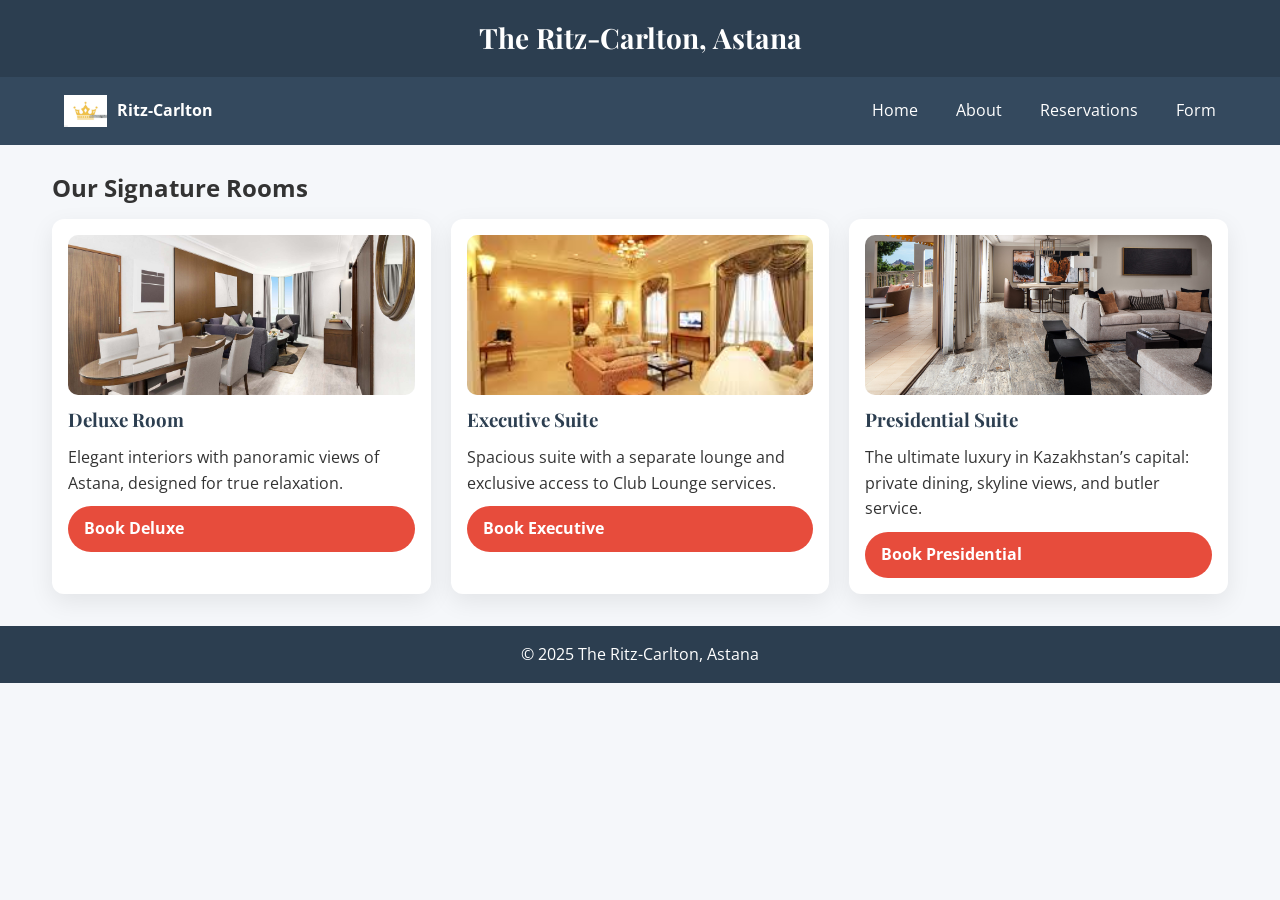
<file: index.html>
<!DOCTYPE html>
<html lang="en">
<head>
  <meta charset="UTF-8"><meta name="viewport" content="width=device-width, initial-scale=1.0">
  <title>Task 1 - Flex Cards</title>
  <link rel="stylesheet" href="style.css">
</head>
<body>
  <header class="header"><h1>The Ritz-Carlton, Astana</h1></header>

  <nav class="navbar">
    <div class="navwrap">
      <a href="index.html" class="brand">
        <img class="logo" src="logo.png" alt="Logo">
        <span>Ritz-Carlton</span>
      </a>
      <ul>
        <li><a href="index.html">Home</a></li>
        <li><a href="about.html">About</a></li>
        <li><a href="reservations.html">Reservations</a></li>
        <li><a href="form.html">Form</a></li>
      </ul>
    </div>
  </nav>

  <main class="container">
    <h2 style="margin-bottom:12px">Our Signature Rooms</h2>
    <section class="cards">
      <article class="card">
        <div class="thumb" style="background-image:url('deluxe.jpg')"></div>
        <h3>Deluxe Room</h3>
        <p>Elegant interiors with panoramic views of Astana, designed for true relaxation.</p>
        <a href="#" class="btn">Book Deluxe</a>
      </article>
      <article class="card">
        <div class="thumb" style="background-image:url('executive.jpg')"></div>
        <h3>Executive Suite</h3>
        <p>Spacious suite with a separate lounge and exclusive access to Club Lounge services.</p>
        <a href="#" class="btn">Book Executive</a>
      </article>
      <article class="card">
        <div class="thumb" style="background-image:url('presidential.jpg')"></div>
        <h3>Presidential Suite</h3>
        <p>The ultimate luxury in Kazakhstan’s capital: private dining, skyline views, and butler service.</p>
        <a href="#" class="btn">Book Presidential</a>
      </article>
    </section>
  </main>

  <footer class="footer"><p>© 2025 The Ritz-Carlton, Astana</p></footer>
</body>
</html>
</file>
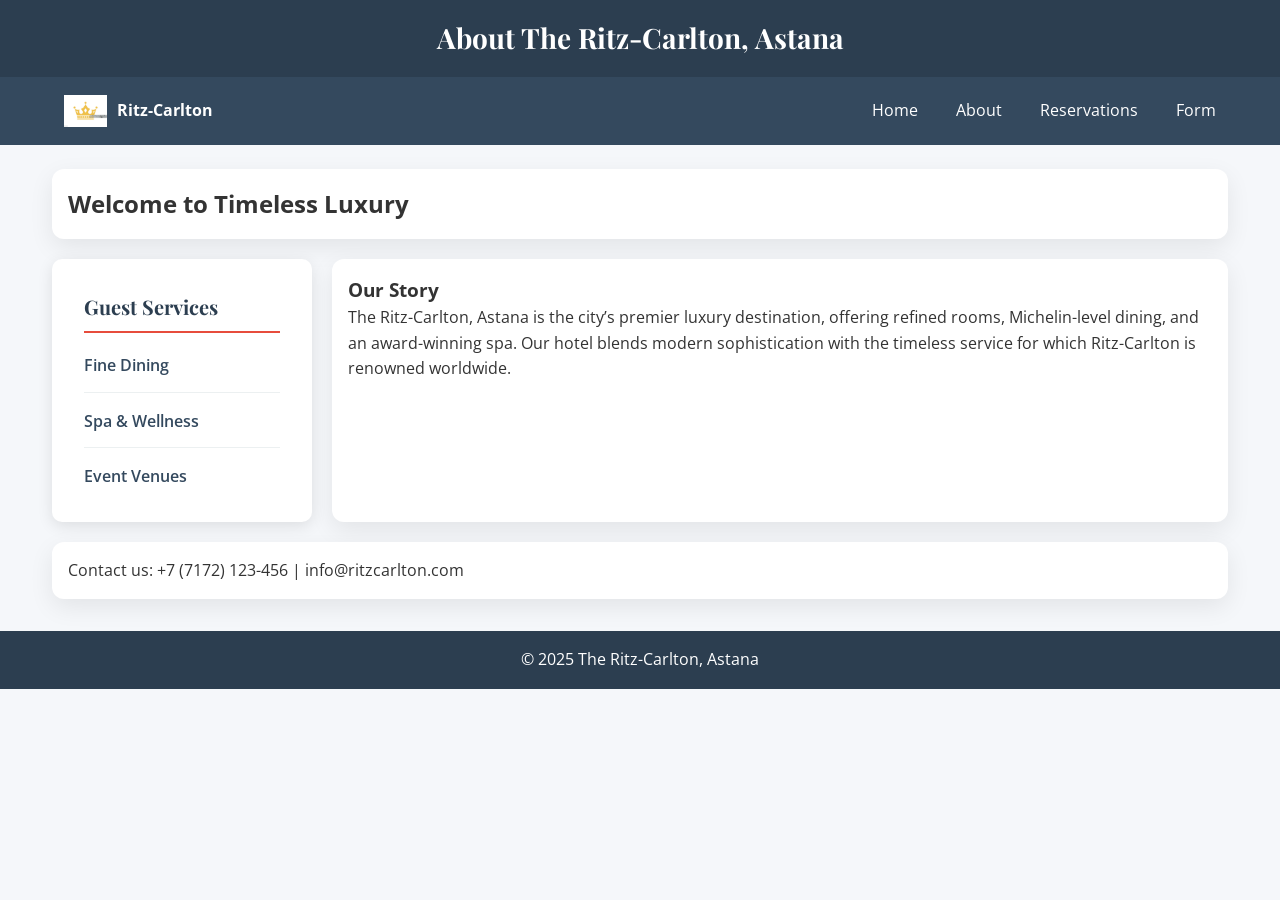
<file: about.html>
<!DOCTYPE html>
<html lang="en">
<head>
  <meta charset="UTF-8"><meta name="viewport" content="width=device-width, initial-scale=1.0">
  <title>Task 2 - Grid Layout</title>
  <link rel="stylesheet" href="style.css">
</head>
<body>
  <header class="header"><h1>About The Ritz-Carlton, Astana</h1></header>

  <nav class="navbar">
    <div class="navwrap">
      <a href="index.html" class="brand">
        <img class="logo" src="logo.png" alt="Logo">
        <span>Ritz-Carlton</span>
      </a>
      <ul>
        <li><a href="index.html">Home</a></li>
        <li><a href="about.html">About</a></li>
        <li><a href="reservations.html">Reservations</a></li>
        <li><a href="form.html">Form</a></li>
      </ul>
    </div>
  </nav>

  <main class="container">
    <section class="grid-layout">
      <div class="block grid-header"><h2>Welcome to Timeless Luxury</h2></div>

      <aside class="block grid-sidebar sidebar">
        <h3>Guest Services</h3>
        <ul>
          <li><a href="#">Fine Dining</a></li>
          <li><a href="#">Spa & Wellness</a></li>
          <li><a href="#">Event Venues</a></li>
        </ul>
      </aside>

      <section class="block grid-main">
        <h3>Our Story</h3>
        <p>The Ritz-Carlton, Astana is the city’s premier luxury destination, offering refined rooms, Michelin-level dining, and an award-winning spa. Our hotel blends modern sophistication with the timeless service for which Ritz-Carlton is renowned worldwide.</p>
      </section>

      <div class="block grid-footer">
        <p>Contact us: +7 (7172) 123-456 | info@ritzcarlton.com</p>
      </div>
    </section>
  </main>

  <footer class="footer"><p>© 2025 The Ritz-Carlton, Astana</p></footer>
</body>
</html>
</file>
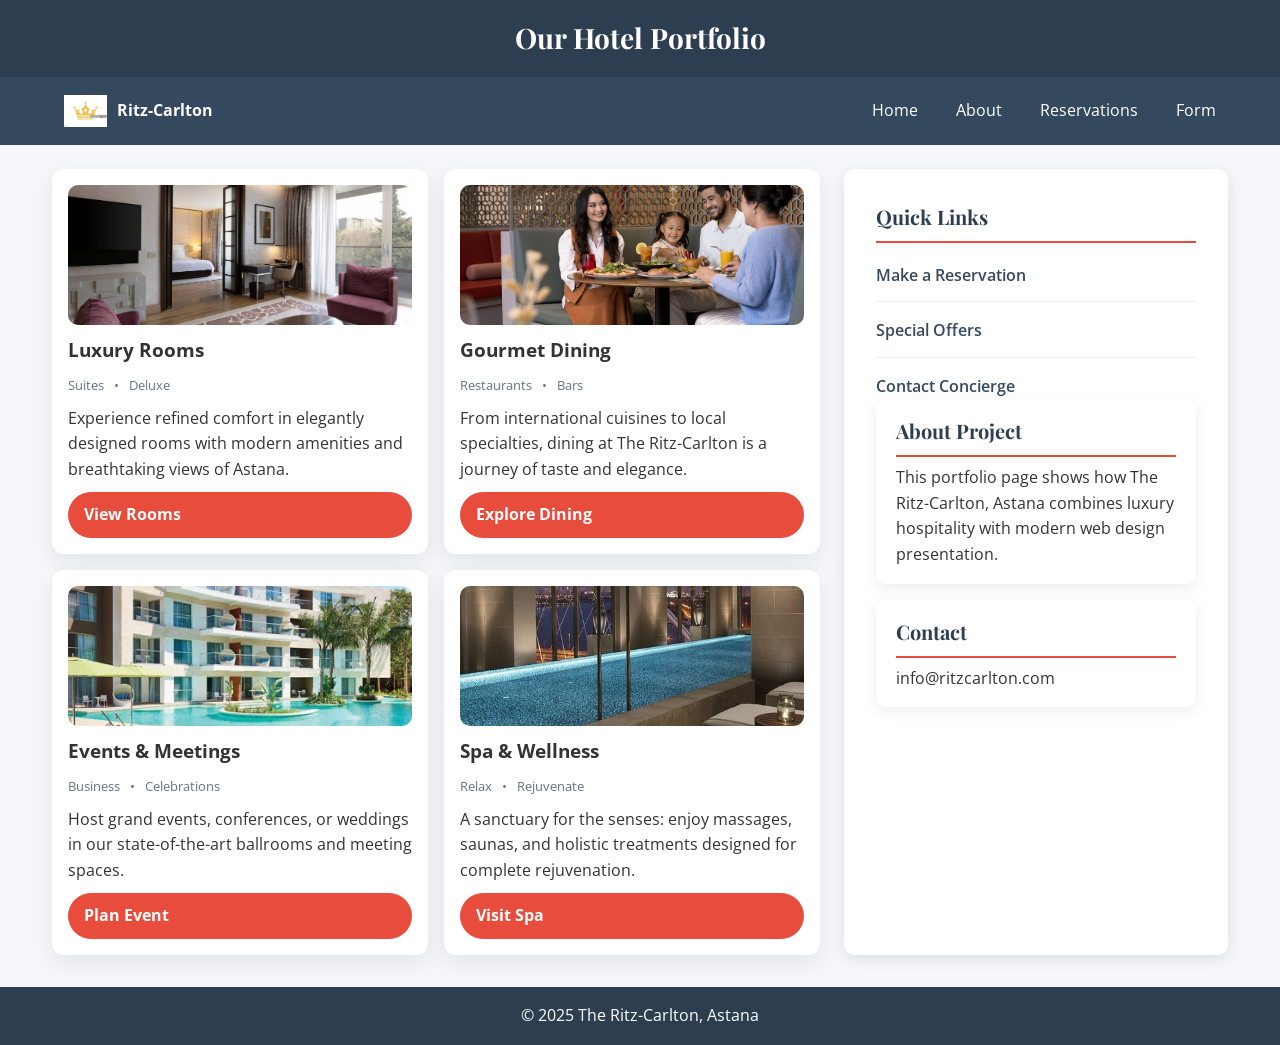
<file: form.html>
<!DOCTYPE html>
<html lang="en">
<head>
  <meta charset="UTF-8"><meta name="viewport" content="width=device-width, initial-scale=1.0">
  <title>Task 4 - Portfolio</title>
  <link rel="stylesheet" href="style.css">
</head>
<body>
  <header class="header"><h1>Our Hotel Portfolio</h1></header>

  <nav class="navbar">
    <div class="navwrap">
      <a href="index.html" class="brand">
        <img class="logo" src="logo.png" alt="Logo">
        <span>Ritz-Carlton</span>
      </a>
      <ul>
        <li><a href="index.html">Home</a></li>
        <li><a href="about.html">About</a></li>
        <li><a href="reservations.html">Reservations</a></li>
        <li><a href="form.html">Form</a></li>
      </ul>
    </div>
  </nav>

  <main class="container">
    <section class="portfolio">
      <div class="projects">
        <article class="project-card">
          <div class="thumb" style="background-image:url('p1.jpg')"></div>
          <h3>Luxury Rooms</h3>
          <div class="meta"><span>Suites</span> • <span>Deluxe</span></div>
          <p>Experience refined comfort in elegantly designed rooms with modern amenities and breathtaking views of Astana.</p>
          <a href="#" class="btn">View Rooms</a>
        </article>
        <article class="project-card">
          <div class="thumb" style="background-image:url('p2.jpg')"></div>
          <h3>Gourmet Dining</h3>
          <div class="meta"><span>Restaurants</span> • <span>Bars</span></div>
          <p>From international cuisines to local specialties, dining at The Ritz-Carlton is a journey of taste and elegance.</p>
          <a href="#" class="btn">Explore Dining</a>
        </article>
        <article class="project-card">
          <div class="thumb" style="background-image:url('p3.jpg')"></div>
          <h3>Events & Meetings</h3>
          <div class="meta"><span>Business</span> • <span>Celebrations</span></div>
          <p>Host grand events, conferences, or weddings in our state-of-the-art ballrooms and meeting spaces.</p>
          <a href="#" class="btn">Plan Event</a>
        </article>
        <article class="project-card">
          <div class="thumb" style="background-image:url('p4.jpg')"></div>
          <h3>Spa & Wellness</h3>
          <div class="meta"><span>Relax</span> • <span>Rejuvenate</span></div>
          <p>A sanctuary for the senses: enjoy massages, saunas, and holistic treatments designed for complete rejuvenation.</p>
          <a href="#" class="btn">Visit Spa</a>
        </article>
      </div>

      <aside class="sidebar">
        <h3>Quick Links</h3>
        <ul>
          <li><a href="#">Make a Reservation</a></li>
          <li><a href="#">Special Offers</a></li>
          <li><a href="#">Contact Concierge</a></li>
        </ul>

        <div class="widget">
          <h3 style="margin-bottom:.5rem">About Project</h3>
          <p>This portfolio page shows how The Ritz-Carlton, Astana combines luxury hospitality with modern web design presentation.</p>
        </div>
        <div class="widget">
          <h3 style="margin-bottom:.5rem">Contact</h3>
          <p>info@ritzcarlton.com</p>
        </div>
      </aside>
    </section>
  </main>

  <footer class="footer"><p>© 2025 The Ritz-Carlton, Astana</p></footer>
</body>
</html>
</file>
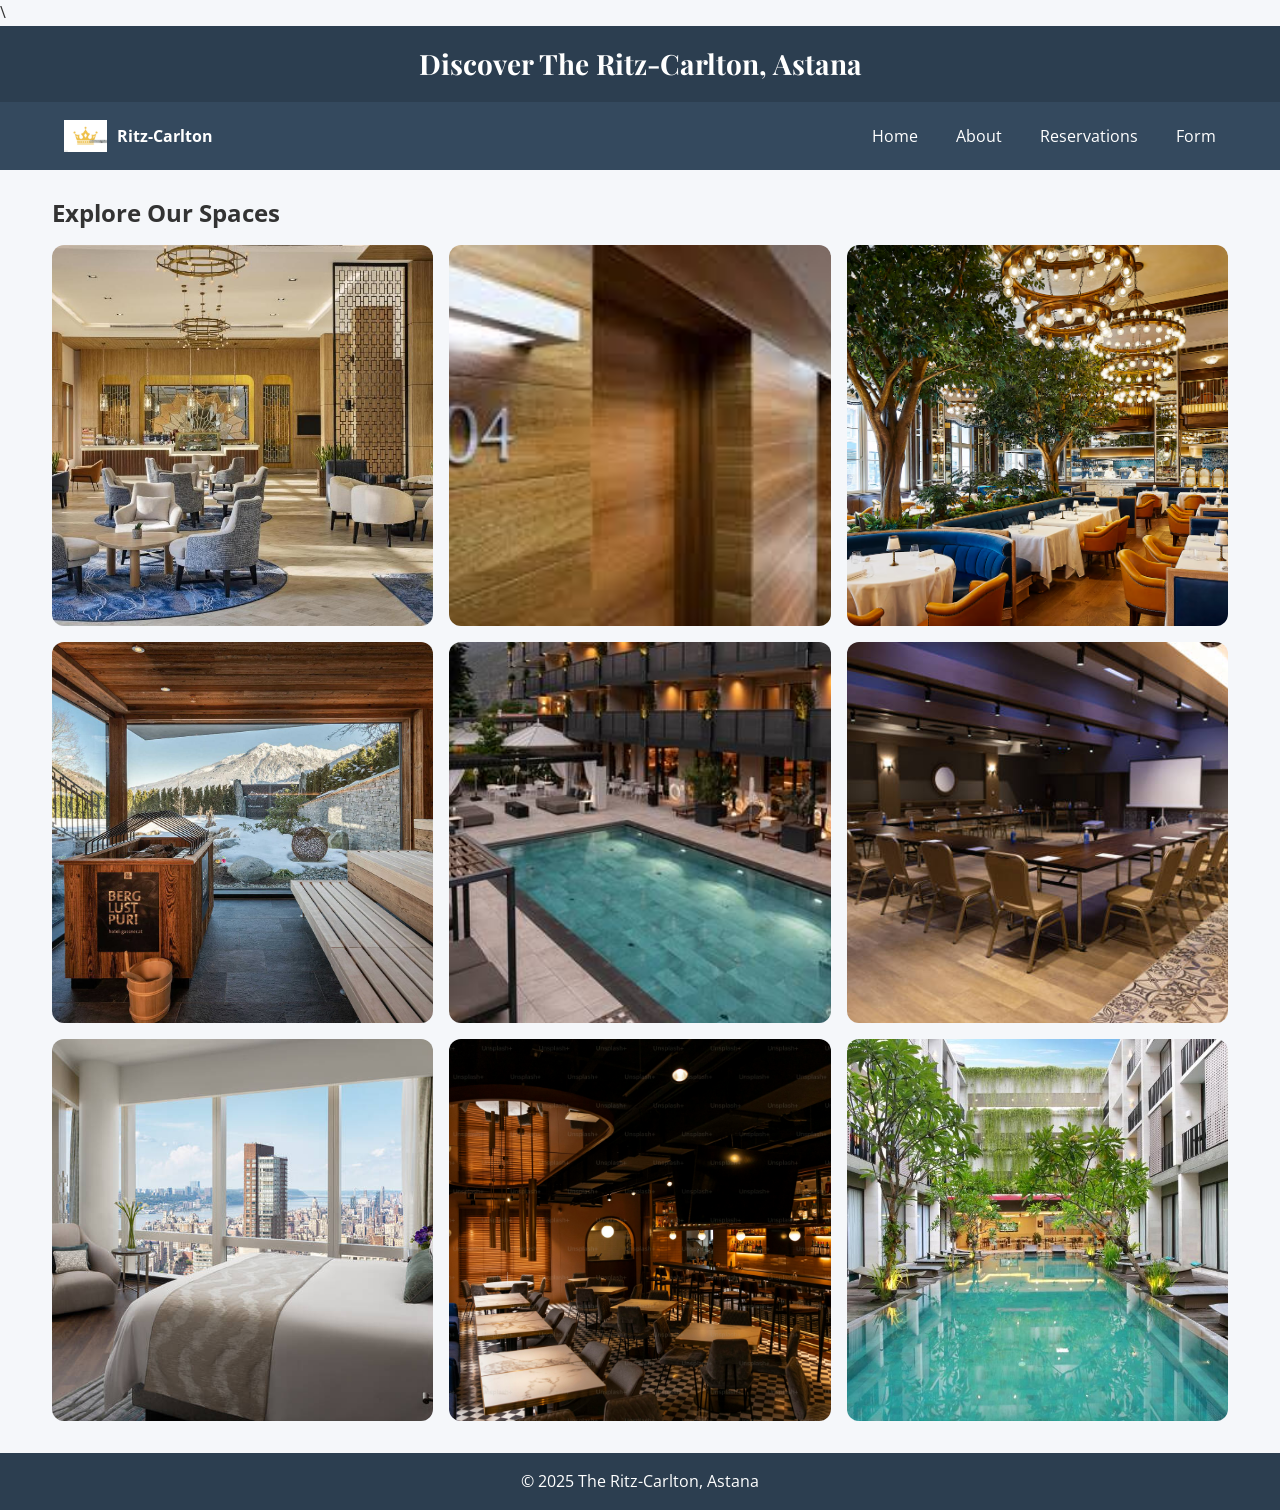
<file: reservations.html>
\<!DOCTYPE html>
<html lang="en">
<head>
  <meta charset="UTF-8"><meta name="viewport" content="width=device-width, initial-scale=1.0">
  <title>Task 3 - Gallery</title>
  <link rel="stylesheet" href="style.css">
</head>
<body>
  <header class="header"><h1>Discover The Ritz-Carlton, Astana</h1></header>

  <nav class="navbar">
    <div class="navwrap">
      <a href="index.html" class="brand">
        <img class="logo" src="logo.png" alt="Logo">
        <span>Ritz-Carlton</span>
      </a>
      <ul>
        <li><a href="index.html">Home</a></li>
        <li><a href="about.html">About</a></li>
        <li><a href="reservations.html">Reservations</a></li>
        <li><a href="form.html">Form</a></li>
      </ul>
    </div>
  </nav>

  <main class="container">
    <h2 style="margin-bottom:12px">Explore Our Spaces</h2>
    <section class="gallery">
      <div class="gallery-item"><img src="g1.jpg" alt="Lobby"><div class="caption">Grand Lobby</div></div>
      <div class="gallery-item"><img src="g2.jpg" alt="Suite"><div class="caption">Luxury Suite</div></div>
      <div class="gallery-item"><img src="g3.jpg" alt="Restaurant"><div class="caption">Fine Dining</div></div>
      <div class="gallery-item"><img src="g4.jpg" alt="Spa"><div class="caption">Spa & Wellness</div></div>
      <div class="gallery-item"><img src="g5.jpg" alt="Pool"><div class="caption">Indoor Pool</div></div>
      <div class="gallery-item"><img src="g6.jpg" alt="Conference"><div class="caption">Conference Hall</div></div>
      <div class="gallery-item"><img src="g7.jpg" alt="City View"><div class="caption">City Skyline</div></div>
      <div class="gallery-item"><img src="g8.jpg" alt="Bar"><div class="caption">Signature Bar</div></div>
      <div class="gallery-item"><img src="g9.jpg" alt="Terrace"><div class="caption">Terrace Lounge</div></div>
    </section>
  </main>

  <footer class="footer"><p>© 2025 The Ritz-Carlton, Astana</p></footer>
</body>
</html>
</file>
<file: style.css>
@import url('https://fonts.googleapis.com/css2?family=Playfair+Display:wght@600;700&family=Open+Sans:wght@400;600&display=swap');

* {
  margin: 0;
  padding: 0;
  box-sizing: border-box;
}

body {
  font-family: 'Open Sans', sans-serif;
  background: #f5f7fa;
  color: #333;
  line-height: 1.6;
}

.header {
  background: #2c3e50;
  color: #fff;
  text-align: center;
  padding: 16px 0;
}

.header h1 {
  font-family: 'Playfair Display', serif;
  font-weight: 700;
  font-size: 28px;
}

.navbar {
  background: #34495e;
  color: #fff;
}

.navbar .navwrap {
  max-width: 1200px;
  margin: 0 auto;
  padding: 10px 12px;
  display: flex;
  align-items: center;
  justify-content: space-between;
}

.brand {
  display: flex;
  align-items: center;
  gap: 10px;
  color: #fff;
  text-decoration: none;
  font-weight: 700;
}

.logo {
  height: 32px;
  width: auto;
  display: block;
}

.navbar ul {
  list-style: none;
  display: flex;
  gap: 14px;
}

.navbar a {
  color: #fff;
  text-decoration: none;
  padding: 8px 12px;
  border-radius: 6px;
  transition: 0.25s;
}

.navbar a:hover {
  background: #e74c3c;
  transform: translateY(-2px);
  box-shadow: 0 6px 14px rgba(0, 0, 0, 0.15);
}

.container {
  max-width: 1200px;
  margin: 24px auto;
  padding: 0 12px;
}

.footer {
  background: #2c3e50;
  color: #fff;
  text-align: center;
  padding: 16px 0;
  margin-top: 32px;
}


.cards {
  display: flex;
  gap: 20px;
  flex-wrap: wrap;
}

.card {
  flex: 1 1 280px;
  min-width: 260px;
  background: #fff;
  border-radius: 12px;
  box-shadow: 0 8px 24px rgba(0, 0, 0, 0.08);
  padding: 16px;
  display: flex;
  flex-direction: column;
  gap: 10px;
  transition: transform 0.25s, box-shadow 0.25s;
}

.card:hover {
  transform: translateY(-4px);
  box-shadow: 0 16px 40px rgba(0, 0, 0, 0.16);
}

.thumb {
  width: 100%;
  height: 160px;
  border-radius: 10px;
  background: #e0f2fe center / cover no-repeat;
}

.card h3 {
  font-family: 'Playfair Display', serif;
  color: #2c3e50;
}

.btn {
  display: inline-block;
  background: #e74c3c;
  color: #fff;
  text-decoration: none;
  padding: 10px 16px;
  border-radius: 24px;
  font-weight: 700;
  transition: 0.25s;
}

.btn:hover {
  background: #c0392b;
  transform: translateY(-2px);
}


.grid-layout {
  display: grid;
  grid-template-areas:
    "header header"
    "sidebar main"
    "footer footer";
  grid-template-columns: 260px 1fr;
  gap: 20px;
}

.grid-header {
  grid-area: header;
}

.grid-sidebar {
  grid-area: sidebar;
}

.grid-main {
  grid-area: main;
}

.grid-footer {
  grid-area: footer;
}

.block {
  background: #fff;
  border-radius: 12px;
  box-shadow: 0 8px 24px rgba(0, 0, 0, 0.08);
  padding: 16px;
}

@media (max-width: 780px) {
  .grid-layout {
    grid-template-columns: 1fr;
    grid-template-areas:
      "header"
      "sidebar"
      "main"
      "footer";
  }
}


.sidebar,
.grid-sidebar {
  background: #fff;
  padding: 2rem;
  border-radius: 10px;
  box-shadow: 0 4px 15px rgba(0, 0, 0, 0.1);
  position: static;
}

.sidebar h3,
.grid-sidebar h3 {
  font-family: 'Playfair Display', serif;
  color: #2c3e50;
  margin-bottom: 1.25rem;
  font-size: 1.25rem;
  border-bottom: 2px solid #e74c3c;
  padding-bottom: 0.5rem;
}

.sidebar ul,
.grid-sidebar ul {
  list-style: none;
  margin: 0;
  padding: 0;
}

.sidebar li,
.grid-sidebar li {
  margin-bottom: 1rem;
  border-bottom: 1px solid #ecf0f1;
  padding-bottom: 0.8rem;
}

.sidebar li:last-child,
.grid-sidebar li:last-child {
  border-bottom: 0;
  padding-bottom: 0;
  margin-bottom: 0;
}

.sidebar a,
.grid-sidebar a {
  color: #34495e;
  text-decoration: none;
  font-weight: 600;
  transition: color 0.25s ease, padding-left 0.25s ease;
}

.sidebar a:hover,
.grid-sidebar a:hover {
  color: #e74c3c;
  padding-left: 10px;
}

.sidebar .widget {
  background: #fff;
  border-radius: 10px;
  box-shadow: 0 4px 15px rgba(0, 0, 0, 0.08);
  padding: 1rem 1.25rem;
  margin-bottom: 1rem;
}

.sidebar .widget:last-child {
  margin-bottom: 0;
}


.gallery {
  display: grid;
  grid-template-columns: repeat(3, 1fr);
  gap: 16px;
}

.gallery-item {
  position: relative;
  overflow: hidden;
  border-radius: 12px;
  background: #e9eef5;
  aspect-ratio: 1 / 1;
}

.gallery-item img {
  width: 100%;
  height: 100%;
  object-fit: cover;
  display: block;
}

.caption {
  position: absolute;
  inset: 0;
  background: rgba(0, 0, 0, 0.45);
  color: #fff;
  display: flex;
  align-items: center;
  justify-content: center;
  font-weight: 700;
  letter-spacing: 0.3px;
  opacity: 0;
  transition: 0.25s;
  text-align: center;
  padding: 6px;
}

.gallery-item:hover .caption {
  opacity: 1;
}

@media (max-width: 780px) {
  .gallery {
    grid-template-columns: repeat(2, 1fr);
  }
}

@media (max-width: 480px) {
  .gallery {
    grid-template-columns: 1fr;
  }
}


.portfolio {
  display: grid;
  grid-template-columns: 2fr 1fr;
  gap: 24px;
}

.projects {
  display: grid;
  grid-template-columns: repeat(2, 1fr);
  gap: 16px;
}

.project-card {
  background: #fff;
  border-radius: 12px;
  box-shadow: 0 8px 24px rgba(0, 0, 0, 0.08);
  padding: 16px;
  display: flex;
  flex-direction: column;
  gap: 10px;
}

.project-card .thumb {
  height: 140px;
}

.meta {
  display: flex;
  gap: 10px;
  color: #6b7280;
  font-size: 13px;
}

@media (max-width: 960px) {
  .portfolio {
    grid-template-columns: 1fr;
  }
  .projects {
    grid-template-columns: 1fr;
  }
}
</file>
